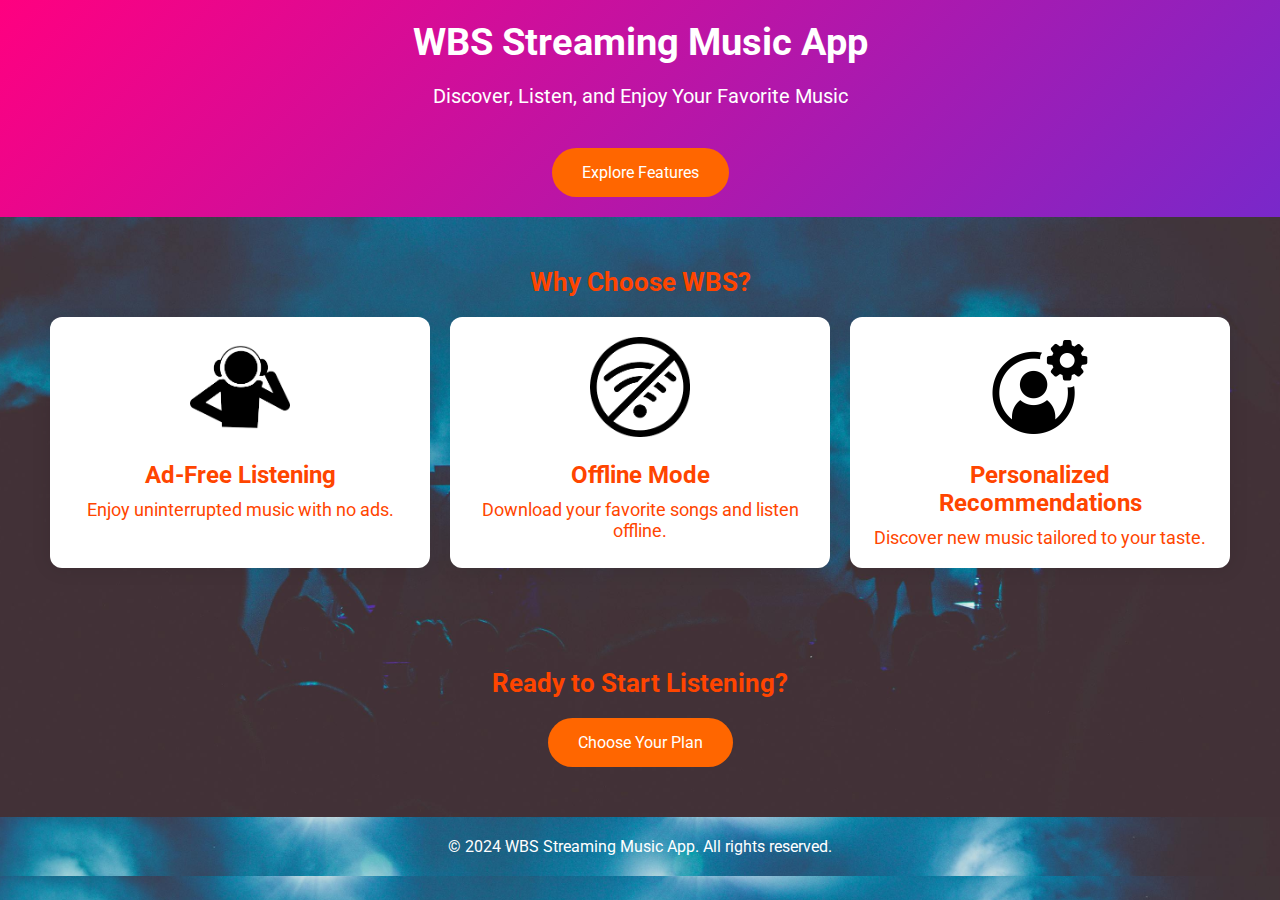
<file: index.html>
<!DOCTYPE html>
<html lang="en">
<head>
    <meta charset="UTF-8">
    <meta name="viewport" content="width=device-width, initial-scale=1.0">
    <title>WBS Streaming Music App</title>
    <link rel="stylesheet" href="styles.css">
    <link href="https://fonts.googleapis.com/css2?family=Roboto:wght@400;700&display=swap" rel="stylesheet">
</head>
<body>
    <header>
        <div class="container">
            <h1>WBS Streaming Music App</h1>
            <p>Discover, Listen, and Enjoy Your Favorite Music</p>
            <a href="#features" class="btn">Explore Features</a>
        </div>
    </header>

    <section id="features">
        <div class="container">
            <h2>Why Choose WBS?</h2>
            <div class="features-list">
                <div class="feature">
                    <img src="feature1.png" alt="Ad-Free Listening">
                    <h3>Ad-Free Listening</h3>
                    <p>Enjoy uninterrupted music with no ads.</p>
                </div>
                <div class="feature">
                    <img src="feature2.png" alt="Offline Mode">
                    <h3>Offline Mode</h3>
                    <p>Download your favorite songs and listen offline.</p>
                </div>
                <div class="feature">
                    <img src="feature3.png" alt="Personalized Recommendations">
                    <h3>Personalized Recommendations</h3>
                    <p>Discover new music tailored to your taste.</p>
                </div>
            </div>
        </div>
    </section>

    <section id="cta">
        <div class="container">
            <h2>Ready to Start Listening?</h2>
            <a href="pricing.html" class="btn">Choose Your Plan</a>
        </div>
    </section>

    <footer>
        <div class="container">
            <p>&copy; 2024 WBS Streaming Music App. All rights reserved.</p>
        </div>
    </footer>
</body>
</html>
</file>
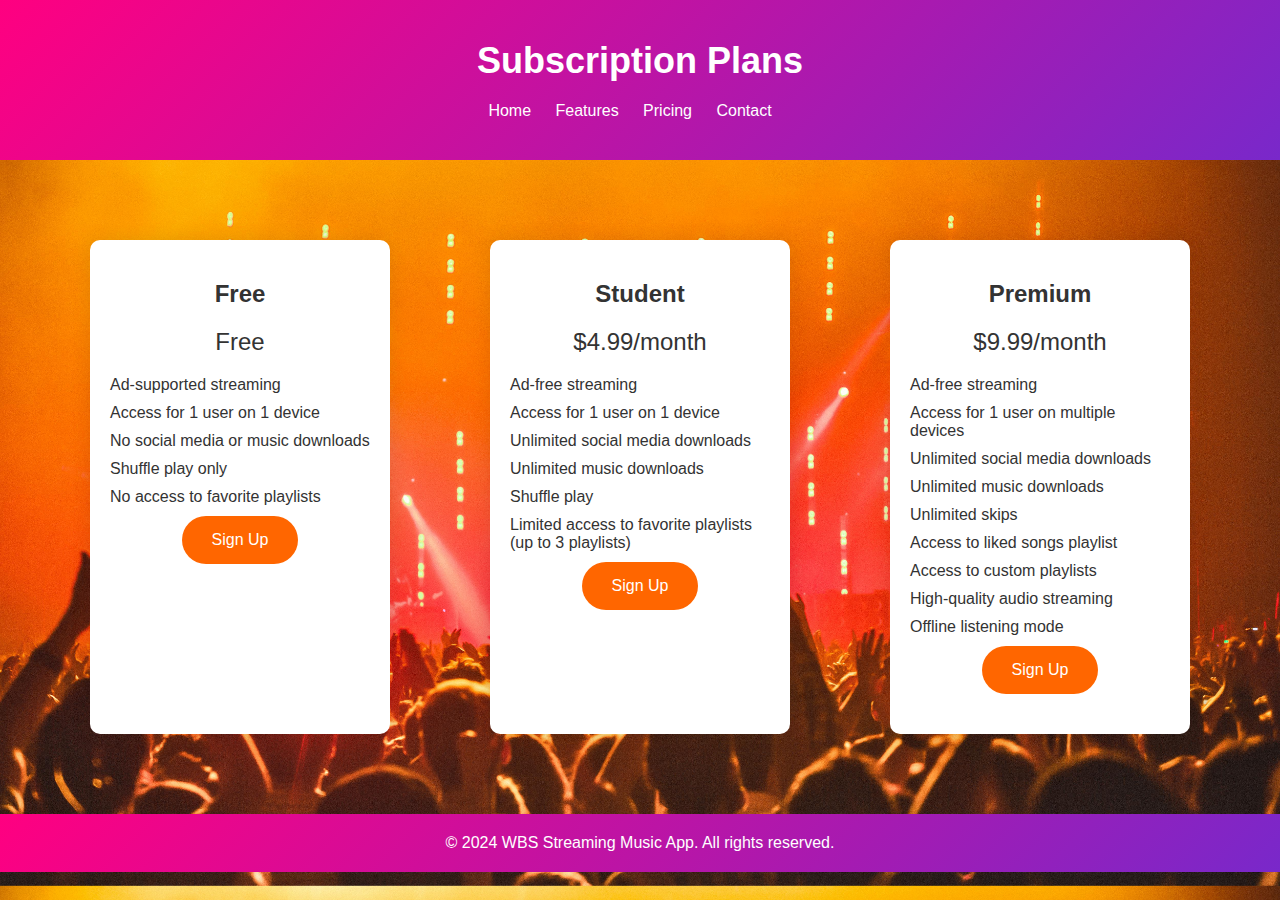
<file: pricing.html>
<!DOCTYPE html>
<html lang="en">
<head>
    <meta charset="UTF-8">
    <meta name="viewport" content="width=device-width, initial-scale=1.0">
    <title>WBS Streaming Music App - Pricing</title>
    <link rel="stylesheet" href="https://cdnjs.cloudflare.com/ajax/libs/font-awesome/6.0.0-beta3/css/all.min.css" integrity="sha384-/" crossorigin="anonymous">
    <link rel="stylesheet" href="pricing.css">
</head>
<body>
    <header class="header">
        <div class="container">
            <h1>Subscription Plans</h1>
            <nav>
                <ul>
                    <li><a href="index.html">Home</a></li>
                    <li><a href="#features">Features</a></li>
                    <li><a href="#pricing">Pricing</a></li>
                    <li><a href="#contact">Contact</a></li>
                </ul>
            </nav>
        </div>
    </header>

    <section id="pricing" class="pricing">
        <div class="container">
            <div class="plans">
                <div class="plan">
                    <h2>Free</h2>
                    <p class="price">Free</p>
                    <ul>
                        <li><i class="fas fa-music"></i> Ad-supported streaming</li>
                        <li><i class="fas fa-user"></i> Access for 1 user on 1 device</li>
                        <li><i class="fas fa-download"></i> No social media or music downloads</li>
                        <li><i class="fas fa-random"></i> Shuffle play only</li>
                        <li><i class="fas fa-heart"></i> No access to favorite playlists</li>
                    </ul>
                    <a href="#" class="btn">Sign Up</a>
                </div>
                <div class="plan">
                    <h2>Student</h2>
                    <p class="price">$4.99/month</p>
                    <ul>
                        <li><i class="fas fa-music"></i> Ad-free streaming</li>
                        <li><i class="fas fa-user"></i> Access for 1 user on 1 device</li>
                        <li><i class="fas fa-download"></i> Unlimited social media downloads</li>
                        <li><i class="fas fa-download"></i> Unlimited music downloads</li>
                        <li><i class="fas fa-random"></i> Shuffle play</li>
                        <li><i class="fas fa-heart"></i> Limited access to favorite playlists (up to 3 playlists)</li>
                    </ul>
                    <a href="#" class="btn">Sign Up</a>
                </div>
                <div class="plan">
                    <h2>Premium</h2>
                    <p class="price">$9.99/month</p>
                    <ul>
                        <li><i class="fas fa-music"></i> Ad-free streaming</li>
                        <li><i class="fas fa-user"></i> Access for 1 user on multiple devices</li>
                        <li><i class="fas fa-download"></i> Unlimited social media downloads</li>
                        <li><i class="fas fa-download"></i> Unlimited music downloads</li>
                        <li><i class="fas fa-random"></i> Unlimited skips</li>
                        <li><i class="fas fa-heart"></i> Access to liked songs playlist</li>
                        <li><i class="fas fa-heart"></i> Access to custom playlists</li>
                        <li><i class="fas fa-headphones"></i> High-quality audio streaming</li>
                        <li><i class="fas fa-cloud-download-alt"></i> Offline listening mode</li>
                    </ul>
                    <a href="#" class="btn">Sign Up</a>
                </div>
            </div>
        </div>
    </section>

    <footer class="footer">
        <div class="container">
            <p>&copy; 2024 WBS Streaming Music App. All rights reserved.</p>
        </div>
    </footer>
</body>
</html>
</file>
<file: styles.css>
/* Reset CSS */

body {
    background-image: url('background.jpg');
    background-size: cover; /* This ensures the background image covers the entire viewport */
    background-position: center; /* This centers the background image */
    /* You can add more background properties as needed */
}


* {
    margin: 0;
    padding: 0;
    box-sizing: border-box;
}

/* Global Styles */
body {
    font-family: 'Roboto', sans-serif;
    background-color: #f0f0f0;
    color: orangered;
}

.container {
    max-width: 1200px;
    margin: 0 auto;
    padding: 0 10px;
}

header {
    background: linear-gradient(135deg, #FF0080, #7928CA), url('background.jpg');
    background-size: cover;
    padding: 20px 0;
    text-align: center;
    color: #fff;
}

header h1 {
    font-size: 38px;
    margin-bottom: 20px;
}

header p {
    font-size: 20px;
    margin-bottom: 40px;
}

.btn {
    display: inline-block;
    background: #ff6600;
    color: #fff;
    padding: 15px 30px;
    text-decoration: none;
    border-radius: 30px;
    transition: background-color 0.3s ease;
}

.btn:hover {
    background: #ff8533;
}

section {
    padding: 50px 0;
    text-align: center;
}

section h2 {
    font-size: 26px;
    margin-bottom: 20px;
}

.features-list {
    display: flex;
    justify-content: center;
    gap: 20px;
}

.feature {
    text-align: center;
    flex: 1;
    padding: 20px;
    background-color: #fff;
    border-radius: 12px;
    box-shadow: 0px 0px 20px rgba(0, 0, 0, 0.1);
    transition: transform 0.3s ease;
}

.feature:hover {
    transform: translateY(-10px);
}

.feature img {
    width: 100px;
    margin-bottom: 20px;
}

.feature h3 {
    font-size: 24px;
    margin-bottom: 10px;
}

.feature p {
    font-size: 18px;
}

footer {
    background: #333 url('background.jpg');
    background-size: cover;
    padding: 20px 0;
    text-align: center;
    color: #fff;
}
</file>
<file: pricing.css>
/* Reset CSS */
* {
    margin: 0;
    padding: 0;
    box-sizing: border-box;
}

/* Global Styles */
body {
    font-family: 'Roboto', sans-serif;
    background-image: url('background1.jpg');
    background-size: cover;
    background-position: center;
    color: #333;
}

.container {
    max-width: 1200px;
    margin: 0 auto;
    padding: 0 20px;
}

.header, .footer {
    background: linear-gradient(135deg, #FF0080, #7928CA);
    padding: 40px 0;
    text-align: center;
    color: #fff;
}

.header h1 {
    font-size: 36px;
    margin-bottom: 20px;
}

nav ul {
    list-style-type: none;
}

nav ul li {
    display: inline;
    margin-right: 20px;
}

nav ul li a {
    color: #fff;
    text-decoration: none;
}

.pricing {
    padding: 80px 0;
    text-align: center;
}

.plans {
    display: flex;
    justify-content: space-around;
    gap: 40px;
}

.plan {
    flex-grow: 1;
    padding: 40px 20px;
    background-color: #fff;
    border-radius: 10px;
    box-shadow: 0px 0px 20px rgba(0, 0, 0, 0.1);
    transition: transform 0.3s ease;
    max-width: 300px; /* Adjust max-width as needed */
}

.plan:hover {
    transform: translateY(-10px);
}

.plan h2 {
    font-size: 24px;
    margin-bottom: 20px;
}

.plan .price {
    font-size: 24px;
    margin-bottom: 20px;
}

.plan .price .currency {
    font-size: 16px;
}

.plan .price .period {
    font-size: 16px;
}

.plan ul {
    list-style-type: none;
    text-align: left;
}

.plan ul li {
    font-size: 16px;
    margin-bottom: 10px;
}

.btn {
    display: inline-block;
    background: #ff6600;
    color: #fff;
    padding: 15px 30px;
    text-decoration: none;
    border-radius: 30px;
    transition: background-color 0.3s ease;
}

.btn:hover {
    background: #ff8533;
}

.footer {
    background: linear-gradient(135deg, #FF0080, #7928CA);
    padding: 20px 0;
    text-align: center;
    color: #fff;
}
</file>
